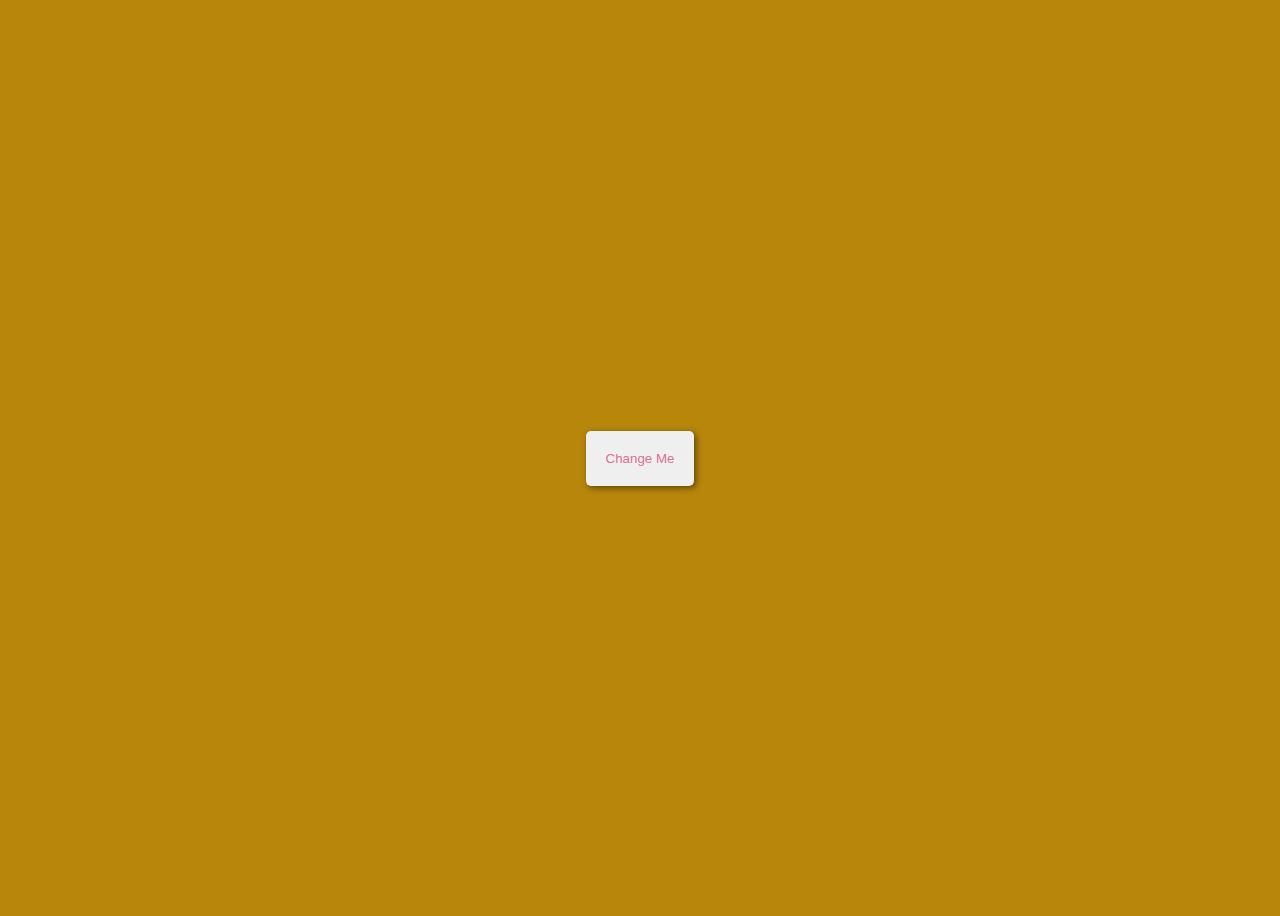
<file: 30-Minute:5-Hour-Project/background-changer/index.html>
<!DOCTYPE html>
<html lang="en">
<head>
    <meta charset="UTF-8">
    <meta http-equiv="X-UA-Compatible" content="IE=edge">
    <meta name="viewport" content="width=device-width, initial-scale=1.0">
    <title>Document</title>
    <link rel="stylesheet" href="style.css">
</head>
<body>
    <button id="btn">Change Me</button>

    <script src="script.js"></script>
</body>
</html>
</file>
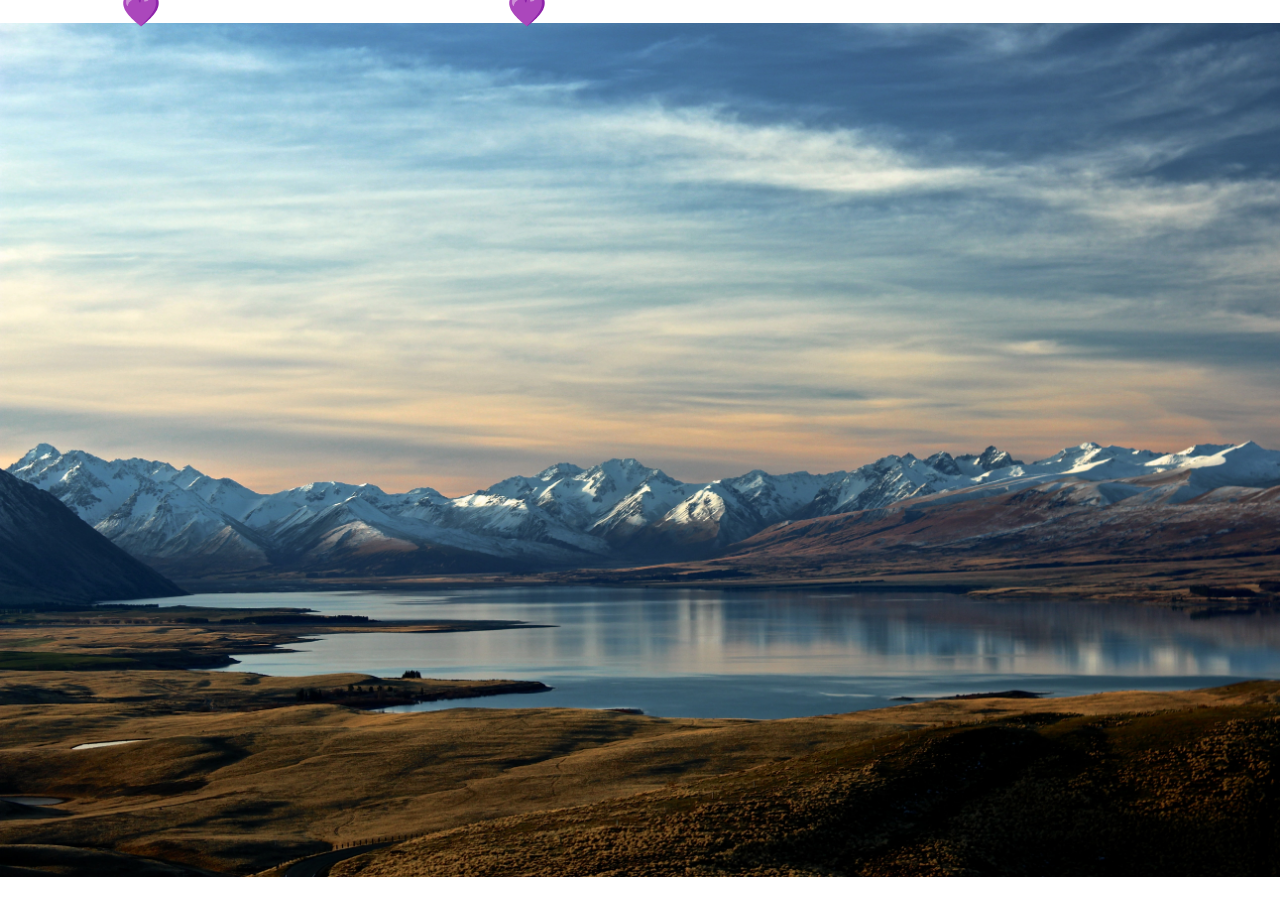
<file: 30-Minute:5-Hour-Project/purple-heart-rain/index.html>
<!DOCTYPE html>
<html lang="en">
<head>
    <meta charset="UTF-8">
    <meta http-equiv="X-UA-Compatible" content="IE=edge">
    <meta name="viewport" content="width=device-width, initial-scale=1.0">
    <title>Document</title>
    <link rel="stylesheet" href="style.css">
</head>
<body>
    <img src="image-01.jpg" alt="">
    <script src="script.js"></script>
</body>
</html>
</file>
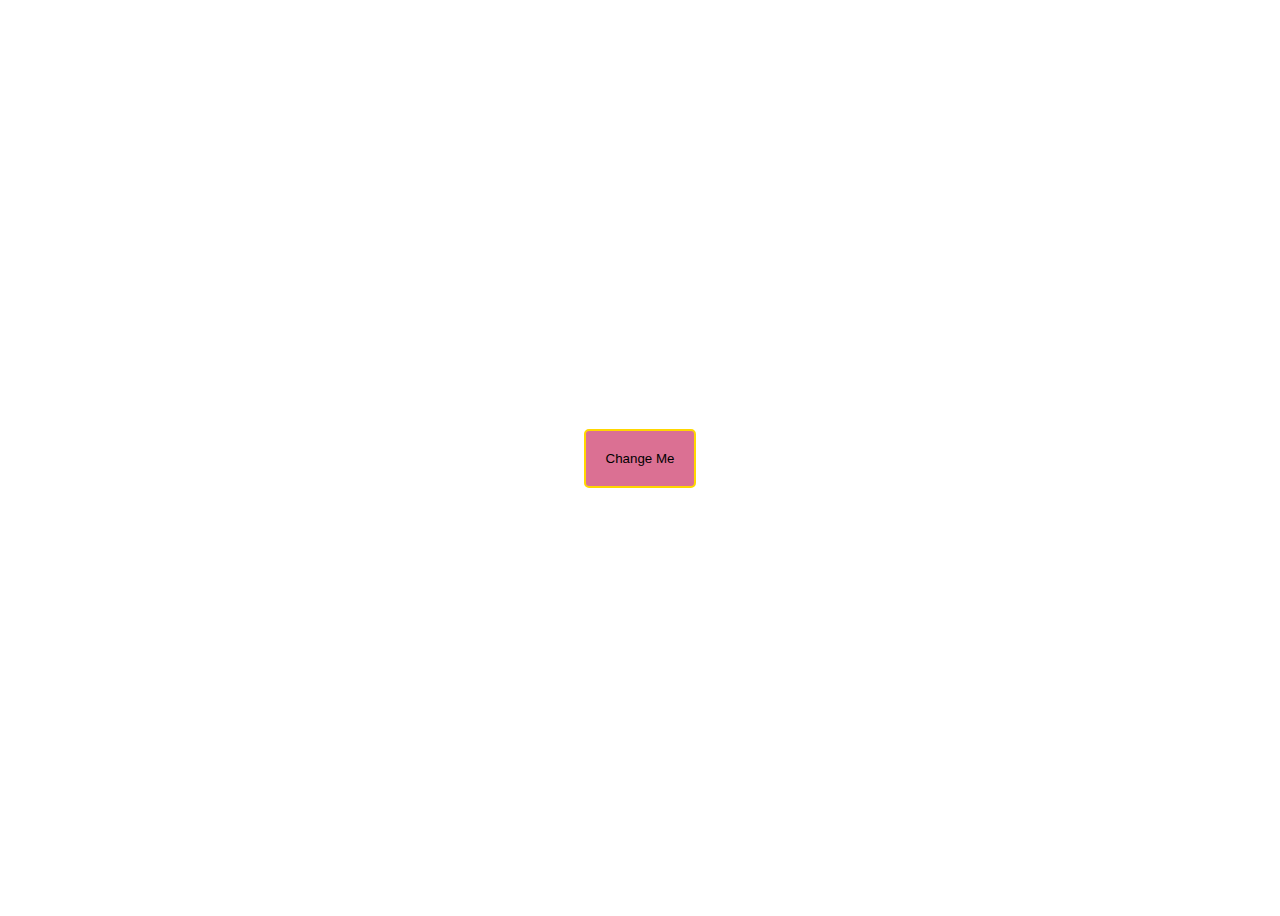
<file: 30-Minute:5-Hour-Project/toast-notification/index.html>
<!DOCTYPE html>
<html lang="en">
<head>
    <meta charset="UTF-8">
    <meta http-equiv="X-UA-Compatible" content="IE=edge">
    <meta name="viewport" content="width=device-width, initial-scale=1.0">
    <title>Document</title>
    <link rel="stylesheet" href="style.css">
</head>
<body>
<div id="container"></div>
<button id="btn">Change Me</button>
    <script src="script.js"></script>
</body>
</html>
</file>
<file: 30-Minute:5-Hour-Project/background-changer/style.css>
*{
    box-sizing: border-box;
}
body{
    background-color: darkgoldenrod;
    display: flex;
    align-items: center;
    justify-content: center;
    min-height: 100vh;
}
button{
    color: palevioletred;
    padding: 20px;
    cursor: pointer;
    border: none;
    border-radius: 5px;
    box-shadow: 2px 2px 6px rgba(0,0,0,0.5);
    transition: transform 0.1s linear;
}

button:focus{
    outline:none
}
button:active{
    box-shadow: 0;
    transform: translate(2px, 2px);
}
</file>
<file: 30-Minute:5-Hour-Project/purple-heart-rain/style.css>
*{
    box-sizing: border-box;
}
body{
    display: flex;
    justify-content: center;
    align-items: center;
    margin: 0;
    min-height: 100vh;
   
}
img{ 
    overflow: hidden;
    object-fit: cover;
}
.heart{
position: fixed;
top: -1vh;
font-size: 2rem;
transform: translateY(0);
animation: fall 3s linear forwards;
}
@keyframes fall{
    to{
        transform: translateY(105vh);
    }
}
</file>
<file: 30-Minute:5-Hour-Project/toast-notification/style.css>
*{
    box-sizing: border-box;
}
body{
    display: flex;
    justify-content: center;
    align-items: center;
    min-height: 100vh;
}
#btn{
    color: black;
    padding: 20px;
    border: none;
    background-color: palevioletred;
    border: 2px solid gold;
    cursor: pointer;
    border-radius: 5px 5px;
}
</file>
